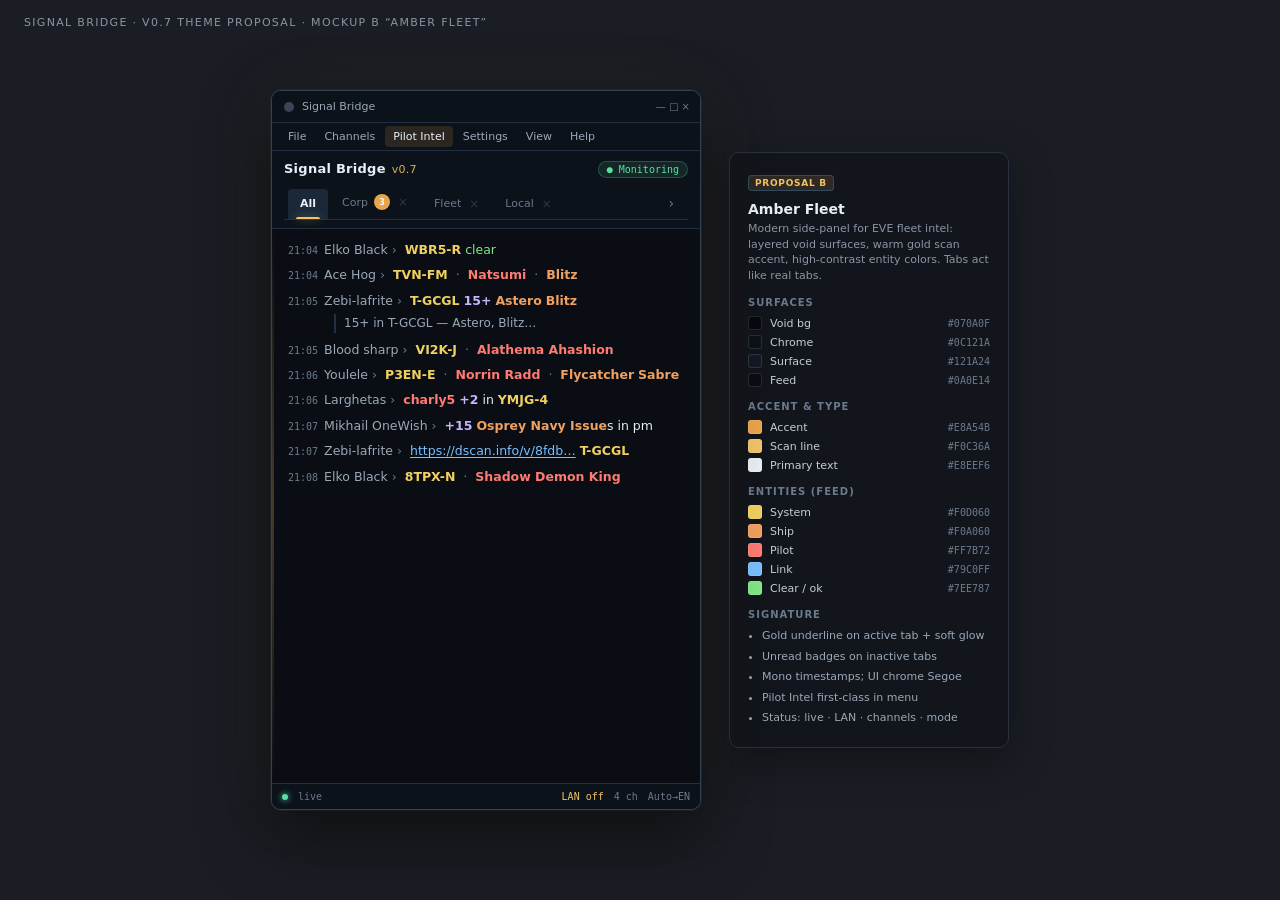
<file: docs/mockups/v0.7-shell-theme-b.html>
<!DOCTYPE html>
<html lang="en">
<head>
  <meta charset="utf-8" />
  <meta name="viewport" content="width=430, initial-scale=1" />
  <title>Signal Bridge v0.7 — Theme mockup A (Amber Fleet)</title>
  <style>
    /* Theme A — Amber Fleet
       Space-ops side panel: deep navy void, cool warm gold scan accent,
       entity colors for fleet readability. Not generic dashboard green.
    */
    :root {
      --bg-void: #070a0f;
      --bg-chrome: #0c121a;
      --bg-surface: #121a24;
      --bg-elevated: #182230;
      --bg-feed: #0a0e14;
      --border: #243041;
      --border-strong: #334155;
      --text: #e8eef6;
      --text-secondary: #9aa8b8;
      --text-muted: #6b7a8c;
      --accent: #e8a54b;
      --accent-soft: rgba(232, 165, 75, 0.14);
      --accent-line: #f0c36a;
      --success: #5ddea0;
      --warning: #e8c547;
      --danger: #f07178;
      --entity-system: #f0d060;
      --entity-ship: #f0a060;
      --entity-pilot: #ff7b72;
      --entity-link: #79c0ff;
      --entity-clear: #7ee787;
      --entity-count: #c4b5fd;
      --tab-active-bg: #1a2838;
      --radius: 6px;
      --radius-sm: 4px;
      --font-ui: "Segoe UI", system-ui, sans-serif;
      --font-feed: "Segoe UI", system-ui, sans-serif;
      --font-mono: "Cascadia Mono", "Consolas", ui-monospace, monospace;
    }

    * { box-sizing: border-box; margin: 0; padding: 0; }
    body {
      background: #1a1d24;
      min-height: 100vh;
      display: flex;
      align-items: center;
      justify-content: center;
      gap: 28px;
      padding: 32px;
      font-family: var(--font-ui);
      color: var(--text);
    }

    .stage-label {
      position: absolute;
      top: 16px;
      left: 24px;
      font-size: 11px;
      letter-spacing: 0.12em;
      text-transform: uppercase;
      color: #8b95a5;
    }

    /* Window chrome */
    .app {
      width: 430px;
      height: 720px;
      background: var(--bg-void);
      border: 1px solid var(--border-strong);
      border-radius: 10px;
      box-shadow:
        0 0 0 1px rgba(255,255,255,0.04),
        0 24px 64px rgba(0,0,0,0.55),
        0 0 80px rgba(232, 165, 75, 0.06);
      display: flex;
      flex-direction: column;
      overflow: hidden;
      position: relative;
    }

    .titlebar {
      height: 32px;
      background: var(--bg-chrome);
      border-bottom: 1px solid var(--border);
      display: flex;
      align-items: center;
      padding: 0 10px 0 12px;
      gap: 8px;
      flex-shrink: 0;
    }
    .titlebar .dot {
      width: 10px; height: 10px; border-radius: 50%;
      background: #3a4555;
    }
    .titlebar .title {
      flex: 1;
      font-size: 11px;
      color: var(--text-secondary);
      font-weight: 500;
    }
    .titlebar .win-btns { display: flex; gap: 6px; color: var(--text-muted); font-size: 10px; }

    .menubar {
      height: 28px;
      background: var(--bg-chrome);
      border-bottom: 1px solid var(--border);
      display: flex;
      align-items: center;
      padding: 0 8px;
      gap: 2px;
      flex-shrink: 0;
    }
    .menubar span {
      font-size: 11px;
      color: var(--text-secondary);
      padding: 4px 8px;
      border-radius: 4px;
    }
    .menubar span.hi {
      color: var(--text);
      background: var(--accent-soft);
    }

    .header {
      background: var(--bg-chrome);
      border-bottom: 1px solid var(--border);
      padding: 10px 12px 8px;
      flex-shrink: 0;
    }
    .header-row {
      display: flex;
      align-items: baseline;
      justify-content: space-between;
      margin-bottom: 8px;
    }
    .brand {
      font-size: 13px;
      font-weight: 600;
      letter-spacing: 0.02em;
      color: var(--text);
    }
    .brand em {
      font-style: normal;
      color: var(--accent-line);
      font-weight: 500;
      font-size: 11px;
      margin-left: 6px;
      opacity: 0.9;
    }
    .status-pill {
      font-size: 10px;
      font-family: var(--font-mono);
      color: var(--success);
      background: rgba(93, 222, 160, 0.1);
      border: 1px solid rgba(93, 222, 160, 0.25);
      padding: 2px 8px;
      border-radius: 999px;
    }

    /* Real tabs */
    .tabs {
      display: flex;
      align-items: flex-end;
      gap: 2px;
      border-bottom: 1px solid var(--border);
      padding: 0 4px;
      background: var(--bg-chrome);
    }
    .tab {
      position: relative;
      display: flex;
      align-items: center;
      gap: 6px;
      padding: 8px 12px 9px;
      font-size: 11px;
      color: var(--text-muted);
      border-radius: var(--radius-sm) var(--radius-sm) 0 0;
      cursor: default;
      max-width: 120px;
      white-space: nowrap;
    }
    .tab .name { overflow: hidden; text-overflow: ellipsis; }
    .tab.inactive:hover {
      color: var(--text-secondary);
      background: rgba(255,255,255,0.03);
    }
    .tab.active {
      color: var(--text);
      background: var(--tab-active-bg);
      font-weight: 600;
    }
    .tab.active::after {
      content: "";
      position: absolute;
      left: 8px; right: 8px; bottom: 0;
      height: 2px;
      background: var(--accent-line);
      border-radius: 2px 2px 0 0;
      box-shadow: 0 0 8px rgba(240, 195, 106, 0.55);
    }
    .badge {
      min-width: 16px;
      height: 16px;
      padding: 0 4px;
      border-radius: 8px;
      background: var(--accent);
      color: #fff;
      font-size: 9px;
      font-weight: 700;
      display: inline-flex;
      align-items: center;
      justify-content: center;
      font-family: var(--font-mono);
    }
    .tab .x {
      opacity: 0.35;
      font-size: 12px;
      line-height: 1;
      margin-left: 2px;
    }
    .tab.active .x { opacity: 0.55; }
    .tab-overflow {
      margin-left: auto;
      padding: 6px 10px 8px;
      color: var(--text-muted);
      font-size: 14px;
    }

    /* Feed */
    .feed {
      flex: 1;
      background: var(--bg-feed);
      overflow: hidden;
      padding: 8px 0 8px 10px;
      font-family: var(--font-feed);
      font-size: 12.5px;
      line-height: 1.55;
      position: relative;
    }
    .feed::before {
      /* subtle left scan edge */
      content: "";
      position: absolute;
      left: 0; top: 0; bottom: 0;
      width: 2px;
      background: linear-gradient(180deg, transparent, var(--accent-line), transparent);
      opacity: 0.25;
    }
    .row {
      padding: 3px 12px 3px 6px;
      border-radius: 3px;
    }
    .row:hover { background: rgba(255,255,255,0.025); }
    .ts {
      font-family: var(--font-mono);
      font-size: 10px;
      color: var(--text-muted);
      margin-right: 6px;
    }
    .sender { color: var(--text-secondary); }
    .sep { color: var(--text-muted); margin: 0 4px; }
    .system { color: var(--entity-system); font-weight: 600; }
    .ship { color: var(--entity-ship); font-weight: 600; }
    .pilot { color: var(--entity-pilot); font-weight: 600; }
    .link { color: var(--entity-link); text-decoration: underline; text-underline-offset: 2px; }
    .clear { color: var(--entity-clear); }
    .count { color: var(--entity-count); font-weight: 600; }
    .body { color: var(--text); }
    .translated {
      display: block;
      margin: 1px 0 4px 52px;
      color: var(--text-secondary);
      font-size: 12px;
      border-left: 2px solid var(--border);
      padding-left: 8px;
    }

    .statusbar {
      height: 26px;
      background: var(--bg-chrome);
      border-top: 1px solid var(--border);
      display: flex;
      align-items: center;
      padding: 0 10px;
      gap: 10px;
      font-size: 10px;
      color: var(--text-muted);
      font-family: var(--font-mono);
      flex-shrink: 0;
    }
    .statusbar .dot-live {
      width: 6px; height: 6px; border-radius: 50%;
      background: var(--success);
      box-shadow: 0 0 6px var(--success);
    }
    .statusbar .grow { flex: 1; }
    .statusbar .accent-txt { color: var(--accent-line); }

    /* Legend card next to mock */
    .legend {
      width: 280px;
      background: #12151c;
      border: 1px solid #2a3140;
      border-radius: 10px;
      padding: 18px 18px 16px;
      box-shadow: 0 12px 40px rgba(0,0,0,0.35);
    }
    .legend h1 {
      font-size: 14px;
      font-weight: 650;
      margin-bottom: 4px;
    }
    .legend .sub {
      font-size: 11px;
      color: #8b95a5;
      margin-bottom: 14px;
      line-height: 1.4;
    }
    .legend h2 {
      font-size: 10px;
      text-transform: uppercase;
      letter-spacing: 0.1em;
      color: #6b7a8c;
      margin: 14px 0 8px;
    }
    .swatch-row {
      display: flex;
      align-items: center;
      gap: 8px;
      margin: 5px 0;
      font-size: 11px;
      color: #c5cdd8;
    }
    .sw {
      width: 14px; height: 14px;
      border-radius: 3px;
      border: 1px solid rgba(255,255,255,0.12);
      flex-shrink: 0;
    }
    .hex {
      font-family: var(--font-mono);
      font-size: 10px;
      color: #6b7a8c;
      margin-left: auto;
    }
    .bullets {
      font-size: 11px;
      color: #9aa8b8;
      line-height: 1.5;
      padding-left: 14px;
    }
    .bullets li { margin: 4px 0; }
    .tag {
      display: inline-block;
      font-size: 9px;
      font-weight: 700;
      letter-spacing: 0.08em;
      text-transform: uppercase;
      color: var(--accent-line);
      background: var(--accent-soft);
      border: 1px solid rgba(61,156,240,0.3);
      padding: 2px 6px;
      border-radius: 4px;
      margin-bottom: 10px;
    }
  </style>
</head>
<body>
  <div class="stage-label">Signal Bridge · v0.7 theme proposal · Mockup B “Amber Fleet”</div>

  <div class="app" id="app">
    <div class="titlebar">
      <div class="dot"></div>
      <div class="title">Signal Bridge</div>
      <div class="win-btns">— □ ×</div>
    </div>
    <div class="menubar">
      <span>File</span>
      <span>Channels</span>
      <span class="hi">Pilot Intel</span>
      <span>Settings</span>
      <span>View</span>
      <span>Help</span>
    </div>
    <div class="header">
      <div class="header-row">
        <div class="brand">Signal Bridge<em>v0.7</em></div>
        <div class="status-pill">● Monitoring</div>
      </div>
      <div class="tabs">
        <div class="tab active"><span class="name">All</span></div>
        <div class="tab inactive"><span class="name">Corp</span><span class="badge">3</span><span class="x">×</span></div>
        <div class="tab inactive"><span class="name">Fleet</span><span class="x">×</span></div>
        <div class="tab inactive"><span class="name">Local</span><span class="x">×</span></div>
        <div class="tab-overflow">›</div>
      </div>
    </div>
    <div class="feed">
      <div class="row">
        <span class="ts">21:04</span><span class="sender">Elko Black</span><span class="sep">›</span>
        <span class="system">WBR5-R</span> <span class="clear">clear</span>
      </div>
      <div class="row">
        <span class="ts">21:04</span><span class="sender">Ace Hog</span><span class="sep">›</span>
        <span class="system">TVN-FM</span> <span class="sep">·</span>
        <span class="pilot">Natsumi</span> <span class="sep">·</span>
        <span class="ship">Blitz</span>
      </div>
      <div class="row">
        <span class="ts">21:05</span><span class="sender">Zebi-lafrite</span><span class="sep">›</span>
        <span class="system">T-GCGL</span> <span class="count">15+</span>
        <span class="ship">Astero</span> <span class="ship">Blitz</span>
      </div>
      <div class="translated">15+ in T-GCGL — Astero, Blitz…</div>
      <div class="row">
        <span class="ts">21:05</span><span class="sender">Blood sharp</span><span class="sep">›</span>
        <span class="system">VI2K-J</span> <span class="sep">·</span>
        <span class="pilot">Alathema Ahashion</span>
      </div>
      <div class="row">
        <span class="ts">21:06</span><span class="sender">Youlele</span><span class="sep">›</span>
        <span class="system">P3EN-E</span> <span class="sep">·</span>
        <span class="pilot">Norrin Radd</span> <span class="sep">·</span>
        <span class="ship">Flycatcher</span> <span class="ship">Sabre</span>
      </div>
      <div class="row">
        <span class="ts">21:06</span><span class="sender">Larghetas</span><span class="sep">›</span>
        <span class="pilot">charly5</span> <span class="count">+2</span> in
        <span class="system">YMJG-4</span>
      </div>
      <div class="row">
        <span class="ts">21:07</span><span class="sender">Mikhail OneWish</span><span class="sep">›</span>
        <span class="count">+15</span> <span class="ship">Osprey Navy Issue</span>s in pm
      </div>
      <div class="row">
        <span class="ts">21:07</span><span class="sender">Zebi-lafrite</span><span class="sep">›</span>
        <span class="link">https://dscan.info/v/8fdb…</span>
        <span class="system">T-GCGL</span>
      </div>
      <div class="row">
        <span class="ts">21:08</span><span class="sender">Elko Black</span><span class="sep">›</span>
        <span class="system">8TPX-N</span> <span class="sep">·</span>
        <span class="pilot">Shadow Demon King</span>
      </div>
    </div>
    <div class="statusbar">
      <span class="dot-live"></span>
      <span>live</span>
      <span class="grow"></span>
      <span class="accent-txt">LAN off</span>
      <span>4 ch</span>
      <span>Auto→EN</span>
    </div>
  </div>

  <aside class="legend">
    <div class="tag">Proposal B</div>
    <h1>Amber Fleet</h1>
    <p class="sub">Modern side-panel for EVE fleet intel: layered void surfaces, warm gold scan accent, high-contrast entity colors. Tabs act like real tabs.</p>

    <h2>Surfaces</h2>
    <div class="swatch-row"><span class="sw" style="background:#070a0f"></span> Void bg<span class="hex">#070A0F</span></div>
    <div class="swatch-row"><span class="sw" style="background:#0c121a"></span> Chrome<span class="hex">#0C121A</span></div>
    <div class="swatch-row"><span class="sw" style="background:#121a24"></span> Surface<span class="hex">#121A24</span></div>
    <div class="swatch-row"><span class="sw" style="background:#0a0e14"></span> Feed<span class="hex">#0A0E14</span></div>

    <h2>Accent & type</h2>
    <div class="swatch-row"><span class="sw" style="background:#e8a54b"></span> Accent<span class="hex">#E8A54B</span></div>
    <div class="swatch-row"><span class="sw" style="background:#f0c36a"></span> Scan line<span class="hex">#F0C36A</span></div>
    <div class="swatch-row"><span class="sw" style="background:#e8eef6"></span> Primary text<span class="hex">#E8EEF6</span></div>

    <h2>Entities (feed)</h2>
    <div class="swatch-row"><span class="sw" style="background:#f0d060"></span> System<span class="hex">#F0D060</span></div>
    <div class="swatch-row"><span class="sw" style="background:#f0a060"></span> Ship<span class="hex">#F0A060</span></div>
    <div class="swatch-row"><span class="sw" style="background:#ff7b72"></span> Pilot<span class="hex">#FF7B72</span></div>
    <div class="swatch-row"><span class="sw" style="background:#79c0ff"></span> Link<span class="hex">#79C0FF</span></div>
    <div class="swatch-row"><span class="sw" style="background:#7ee787"></span> Clear / ok<span class="hex">#7EE787</span></div>

    <h2>Signature</h2>
    <ul class="bullets">
      <li>Gold underline on active tab + soft glow</li>
      <li>Unread badges on inactive tabs</li>
      <li>Mono timestamps; UI chrome Segoe</li>
      <li>Pilot Intel first-class in menu</li>
      <li>Status: live · LAN · channels · mode</li>
    </ul>
  </aside>
</body>
</html>
</file>
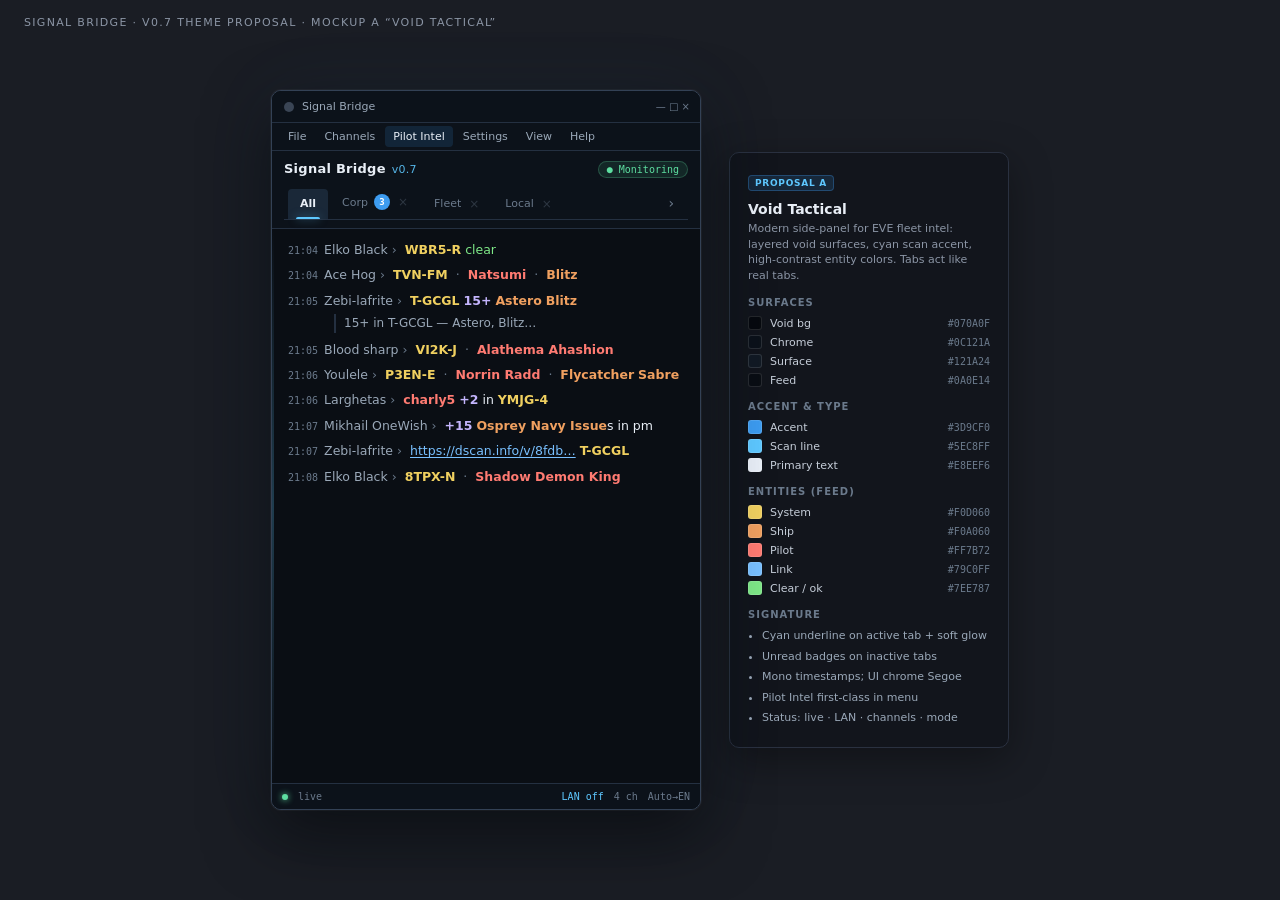
<file: docs/mockups/v0.7-shell-theme.html>
<!DOCTYPE html>
<html lang="en">
<head>
  <meta charset="utf-8" />
  <meta name="viewport" content="width=430, initial-scale=1" />
  <title>Signal Bridge v0.7 — Theme mockup A (Void Tactical)</title>
  <style>
    /* Theme A — Void Tactical
       Space-ops side panel: deep navy void, cool cyan scan accent,
       entity colors for fleet readability. Not generic dashboard green.
    */
    :root {
      --bg-void: #070a0f;
      --bg-chrome: #0c121a;
      --bg-surface: #121a24;
      --bg-elevated: #182230;
      --bg-feed: #0a0e14;
      --border: #243041;
      --border-strong: #334155;
      --text: #e8eef6;
      --text-secondary: #9aa8b8;
      --text-muted: #6b7a8c;
      --accent: #3d9cf0;
      --accent-soft: rgba(61, 156, 240, 0.14);
      --accent-line: #5ec8ff;
      --success: #5ddea0;
      --warning: #e8c547;
      --danger: #f07178;
      --entity-system: #f0d060;
      --entity-ship: #f0a060;
      --entity-pilot: #ff7b72;
      --entity-link: #79c0ff;
      --entity-clear: #7ee787;
      --entity-count: #c4b5fd;
      --tab-active-bg: #1a2838;
      --radius: 6px;
      --radius-sm: 4px;
      --font-ui: "Segoe UI", system-ui, sans-serif;
      --font-feed: "Segoe UI", system-ui, sans-serif;
      --font-mono: "Cascadia Mono", "Consolas", ui-monospace, monospace;
    }

    * { box-sizing: border-box; margin: 0; padding: 0; }
    body {
      background: #1a1d24;
      min-height: 100vh;
      display: flex;
      align-items: center;
      justify-content: center;
      gap: 28px;
      padding: 32px;
      font-family: var(--font-ui);
      color: var(--text);
    }

    .stage-label {
      position: absolute;
      top: 16px;
      left: 24px;
      font-size: 11px;
      letter-spacing: 0.12em;
      text-transform: uppercase;
      color: #8b95a5;
    }

    /* Window chrome */
    .app {
      width: 430px;
      height: 720px;
      background: var(--bg-void);
      border: 1px solid var(--border-strong);
      border-radius: 10px;
      box-shadow:
        0 0 0 1px rgba(255,255,255,0.04),
        0 24px 64px rgba(0,0,0,0.55),
        0 0 80px rgba(61, 156, 240, 0.06);
      display: flex;
      flex-direction: column;
      overflow: hidden;
      position: relative;
    }

    .titlebar {
      height: 32px;
      background: var(--bg-chrome);
      border-bottom: 1px solid var(--border);
      display: flex;
      align-items: center;
      padding: 0 10px 0 12px;
      gap: 8px;
      flex-shrink: 0;
    }
    .titlebar .dot {
      width: 10px; height: 10px; border-radius: 50%;
      background: #3a4555;
    }
    .titlebar .title {
      flex: 1;
      font-size: 11px;
      color: var(--text-secondary);
      font-weight: 500;
    }
    .titlebar .win-btns { display: flex; gap: 6px; color: var(--text-muted); font-size: 10px; }

    .menubar {
      height: 28px;
      background: var(--bg-chrome);
      border-bottom: 1px solid var(--border);
      display: flex;
      align-items: center;
      padding: 0 8px;
      gap: 2px;
      flex-shrink: 0;
    }
    .menubar span {
      font-size: 11px;
      color: var(--text-secondary);
      padding: 4px 8px;
      border-radius: 4px;
    }
    .menubar span.hi {
      color: var(--text);
      background: var(--accent-soft);
    }

    .header {
      background: var(--bg-chrome);
      border-bottom: 1px solid var(--border);
      padding: 10px 12px 8px;
      flex-shrink: 0;
    }
    .header-row {
      display: flex;
      align-items: baseline;
      justify-content: space-between;
      margin-bottom: 8px;
    }
    .brand {
      font-size: 13px;
      font-weight: 600;
      letter-spacing: 0.02em;
      color: var(--text);
    }
    .brand em {
      font-style: normal;
      color: var(--accent-line);
      font-weight: 500;
      font-size: 11px;
      margin-left: 6px;
      opacity: 0.9;
    }
    .status-pill {
      font-size: 10px;
      font-family: var(--font-mono);
      color: var(--success);
      background: rgba(93, 222, 160, 0.1);
      border: 1px solid rgba(93, 222, 160, 0.25);
      padding: 2px 8px;
      border-radius: 999px;
    }

    /* Real tabs */
    .tabs {
      display: flex;
      align-items: flex-end;
      gap: 2px;
      border-bottom: 1px solid var(--border);
      padding: 0 4px;
      background: var(--bg-chrome);
    }
    .tab {
      position: relative;
      display: flex;
      align-items: center;
      gap: 6px;
      padding: 8px 12px 9px;
      font-size: 11px;
      color: var(--text-muted);
      border-radius: var(--radius-sm) var(--radius-sm) 0 0;
      cursor: default;
      max-width: 120px;
      white-space: nowrap;
    }
    .tab .name { overflow: hidden; text-overflow: ellipsis; }
    .tab.inactive:hover {
      color: var(--text-secondary);
      background: rgba(255,255,255,0.03);
    }
    .tab.active {
      color: var(--text);
      background: var(--tab-active-bg);
      font-weight: 600;
    }
    .tab.active::after {
      content: "";
      position: absolute;
      left: 8px; right: 8px; bottom: 0;
      height: 2px;
      background: var(--accent-line);
      border-radius: 2px 2px 0 0;
      box-shadow: 0 0 8px rgba(94, 200, 255, 0.55);
    }
    .badge {
      min-width: 16px;
      height: 16px;
      padding: 0 4px;
      border-radius: 8px;
      background: var(--accent);
      color: #fff;
      font-size: 9px;
      font-weight: 700;
      display: inline-flex;
      align-items: center;
      justify-content: center;
      font-family: var(--font-mono);
    }
    .tab .x {
      opacity: 0.35;
      font-size: 12px;
      line-height: 1;
      margin-left: 2px;
    }
    .tab.active .x { opacity: 0.55; }
    .tab-overflow {
      margin-left: auto;
      padding: 6px 10px 8px;
      color: var(--text-muted);
      font-size: 14px;
    }

    /* Feed */
    .feed {
      flex: 1;
      background: var(--bg-feed);
      overflow: hidden;
      padding: 8px 0 8px 10px;
      font-family: var(--font-feed);
      font-size: 12.5px;
      line-height: 1.55;
      position: relative;
    }
    .feed::before {
      /* subtle left scan edge */
      content: "";
      position: absolute;
      left: 0; top: 0; bottom: 0;
      width: 2px;
      background: linear-gradient(180deg, transparent, var(--accent-line), transparent);
      opacity: 0.25;
    }
    .row {
      padding: 3px 12px 3px 6px;
      border-radius: 3px;
    }
    .row:hover { background: rgba(255,255,255,0.025); }
    .ts {
      font-family: var(--font-mono);
      font-size: 10px;
      color: var(--text-muted);
      margin-right: 6px;
    }
    .sender { color: var(--text-secondary); }
    .sep { color: var(--text-muted); margin: 0 4px; }
    .system { color: var(--entity-system); font-weight: 600; }
    .ship { color: var(--entity-ship); font-weight: 600; }
    .pilot { color: var(--entity-pilot); font-weight: 600; }
    .link { color: var(--entity-link); text-decoration: underline; text-underline-offset: 2px; }
    .clear { color: var(--entity-clear); }
    .count { color: var(--entity-count); font-weight: 600; }
    .body { color: var(--text); }
    .translated {
      display: block;
      margin: 1px 0 4px 52px;
      color: var(--text-secondary);
      font-size: 12px;
      border-left: 2px solid var(--border);
      padding-left: 8px;
    }

    .statusbar {
      height: 26px;
      background: var(--bg-chrome);
      border-top: 1px solid var(--border);
      display: flex;
      align-items: center;
      padding: 0 10px;
      gap: 10px;
      font-size: 10px;
      color: var(--text-muted);
      font-family: var(--font-mono);
      flex-shrink: 0;
    }
    .statusbar .dot-live {
      width: 6px; height: 6px; border-radius: 50%;
      background: var(--success);
      box-shadow: 0 0 6px var(--success);
    }
    .statusbar .grow { flex: 1; }
    .statusbar .accent-txt { color: var(--accent-line); }

    /* Legend card next to mock */
    .legend {
      width: 280px;
      background: #12151c;
      border: 1px solid #2a3140;
      border-radius: 10px;
      padding: 18px 18px 16px;
      box-shadow: 0 12px 40px rgba(0,0,0,0.35);
    }
    .legend h1 {
      font-size: 14px;
      font-weight: 650;
      margin-bottom: 4px;
    }
    .legend .sub {
      font-size: 11px;
      color: #8b95a5;
      margin-bottom: 14px;
      line-height: 1.4;
    }
    .legend h2 {
      font-size: 10px;
      text-transform: uppercase;
      letter-spacing: 0.1em;
      color: #6b7a8c;
      margin: 14px 0 8px;
    }
    .swatch-row {
      display: flex;
      align-items: center;
      gap: 8px;
      margin: 5px 0;
      font-size: 11px;
      color: #c5cdd8;
    }
    .sw {
      width: 14px; height: 14px;
      border-radius: 3px;
      border: 1px solid rgba(255,255,255,0.12);
      flex-shrink: 0;
    }
    .hex {
      font-family: var(--font-mono);
      font-size: 10px;
      color: #6b7a8c;
      margin-left: auto;
    }
    .bullets {
      font-size: 11px;
      color: #9aa8b8;
      line-height: 1.5;
      padding-left: 14px;
    }
    .bullets li { margin: 4px 0; }
    .tag {
      display: inline-block;
      font-size: 9px;
      font-weight: 700;
      letter-spacing: 0.08em;
      text-transform: uppercase;
      color: var(--accent-line);
      background: var(--accent-soft);
      border: 1px solid rgba(61,156,240,0.3);
      padding: 2px 6px;
      border-radius: 4px;
      margin-bottom: 10px;
    }
  </style>
</head>
<body>
  <div class="stage-label">Signal Bridge · v0.7 theme proposal · Mockup A “Void Tactical”</div>

  <div class="app" id="app">
    <div class="titlebar">
      <div class="dot"></div>
      <div class="title">Signal Bridge</div>
      <div class="win-btns">— □ ×</div>
    </div>
    <div class="menubar">
      <span>File</span>
      <span>Channels</span>
      <span class="hi">Pilot Intel</span>
      <span>Settings</span>
      <span>View</span>
      <span>Help</span>
    </div>
    <div class="header">
      <div class="header-row">
        <div class="brand">Signal Bridge<em>v0.7</em></div>
        <div class="status-pill">● Monitoring</div>
      </div>
      <div class="tabs">
        <div class="tab active"><span class="name">All</span></div>
        <div class="tab inactive"><span class="name">Corp</span><span class="badge">3</span><span class="x">×</span></div>
        <div class="tab inactive"><span class="name">Fleet</span><span class="x">×</span></div>
        <div class="tab inactive"><span class="name">Local</span><span class="x">×</span></div>
        <div class="tab-overflow">›</div>
      </div>
    </div>
    <div class="feed">
      <div class="row">
        <span class="ts">21:04</span><span class="sender">Elko Black</span><span class="sep">›</span>
        <span class="system">WBR5-R</span> <span class="clear">clear</span>
      </div>
      <div class="row">
        <span class="ts">21:04</span><span class="sender">Ace Hog</span><span class="sep">›</span>
        <span class="system">TVN-FM</span> <span class="sep">·</span>
        <span class="pilot">Natsumi</span> <span class="sep">·</span>
        <span class="ship">Blitz</span>
      </div>
      <div class="row">
        <span class="ts">21:05</span><span class="sender">Zebi-lafrite</span><span class="sep">›</span>
        <span class="system">T-GCGL</span> <span class="count">15+</span>
        <span class="ship">Astero</span> <span class="ship">Blitz</span>
      </div>
      <div class="translated">15+ in T-GCGL — Astero, Blitz…</div>
      <div class="row">
        <span class="ts">21:05</span><span class="sender">Blood sharp</span><span class="sep">›</span>
        <span class="system">VI2K-J</span> <span class="sep">·</span>
        <span class="pilot">Alathema Ahashion</span>
      </div>
      <div class="row">
        <span class="ts">21:06</span><span class="sender">Youlele</span><span class="sep">›</span>
        <span class="system">P3EN-E</span> <span class="sep">·</span>
        <span class="pilot">Norrin Radd</span> <span class="sep">·</span>
        <span class="ship">Flycatcher</span> <span class="ship">Sabre</span>
      </div>
      <div class="row">
        <span class="ts">21:06</span><span class="sender">Larghetas</span><span class="sep">›</span>
        <span class="pilot">charly5</span> <span class="count">+2</span> in
        <span class="system">YMJG-4</span>
      </div>
      <div class="row">
        <span class="ts">21:07</span><span class="sender">Mikhail OneWish</span><span class="sep">›</span>
        <span class="count">+15</span> <span class="ship">Osprey Navy Issue</span>s in pm
      </div>
      <div class="row">
        <span class="ts">21:07</span><span class="sender">Zebi-lafrite</span><span class="sep">›</span>
        <span class="link">https://dscan.info/v/8fdb…</span>
        <span class="system">T-GCGL</span>
      </div>
      <div class="row">
        <span class="ts">21:08</span><span class="sender">Elko Black</span><span class="sep">›</span>
        <span class="system">8TPX-N</span> <span class="sep">·</span>
        <span class="pilot">Shadow Demon King</span>
      </div>
    </div>
    <div class="statusbar">
      <span class="dot-live"></span>
      <span>live</span>
      <span class="grow"></span>
      <span class="accent-txt">LAN off</span>
      <span>4 ch</span>
      <span>Auto→EN</span>
    </div>
  </div>

  <aside class="legend">
    <div class="tag">Proposal A</div>
    <h1>Void Tactical</h1>
    <p class="sub">Modern side-panel for EVE fleet intel: layered void surfaces, cyan scan accent, high-contrast entity colors. Tabs act like real tabs.</p>

    <h2>Surfaces</h2>
    <div class="swatch-row"><span class="sw" style="background:#070a0f"></span> Void bg<span class="hex">#070A0F</span></div>
    <div class="swatch-row"><span class="sw" style="background:#0c121a"></span> Chrome<span class="hex">#0C121A</span></div>
    <div class="swatch-row"><span class="sw" style="background:#121a24"></span> Surface<span class="hex">#121A24</span></div>
    <div class="swatch-row"><span class="sw" style="background:#0a0e14"></span> Feed<span class="hex">#0A0E14</span></div>

    <h2>Accent & type</h2>
    <div class="swatch-row"><span class="sw" style="background:#3d9cf0"></span> Accent<span class="hex">#3D9CF0</span></div>
    <div class="swatch-row"><span class="sw" style="background:#5ec8ff"></span> Scan line<span class="hex">#5EC8FF</span></div>
    <div class="swatch-row"><span class="sw" style="background:#e8eef6"></span> Primary text<span class="hex">#E8EEF6</span></div>

    <h2>Entities (feed)</h2>
    <div class="swatch-row"><span class="sw" style="background:#f0d060"></span> System<span class="hex">#F0D060</span></div>
    <div class="swatch-row"><span class="sw" style="background:#f0a060"></span> Ship<span class="hex">#F0A060</span></div>
    <div class="swatch-row"><span class="sw" style="background:#ff7b72"></span> Pilot<span class="hex">#FF7B72</span></div>
    <div class="swatch-row"><span class="sw" style="background:#79c0ff"></span> Link<span class="hex">#79C0FF</span></div>
    <div class="swatch-row"><span class="sw" style="background:#7ee787"></span> Clear / ok<span class="hex">#7EE787</span></div>

    <h2>Signature</h2>
    <ul class="bullets">
      <li>Cyan underline on active tab + soft glow</li>
      <li>Unread badges on inactive tabs</li>
      <li>Mono timestamps; UI chrome Segoe</li>
      <li>Pilot Intel first-class in menu</li>
      <li>Status: live · LAN · channels · mode</li>
    </ul>
  </aside>
</body>
</html>
</file>
